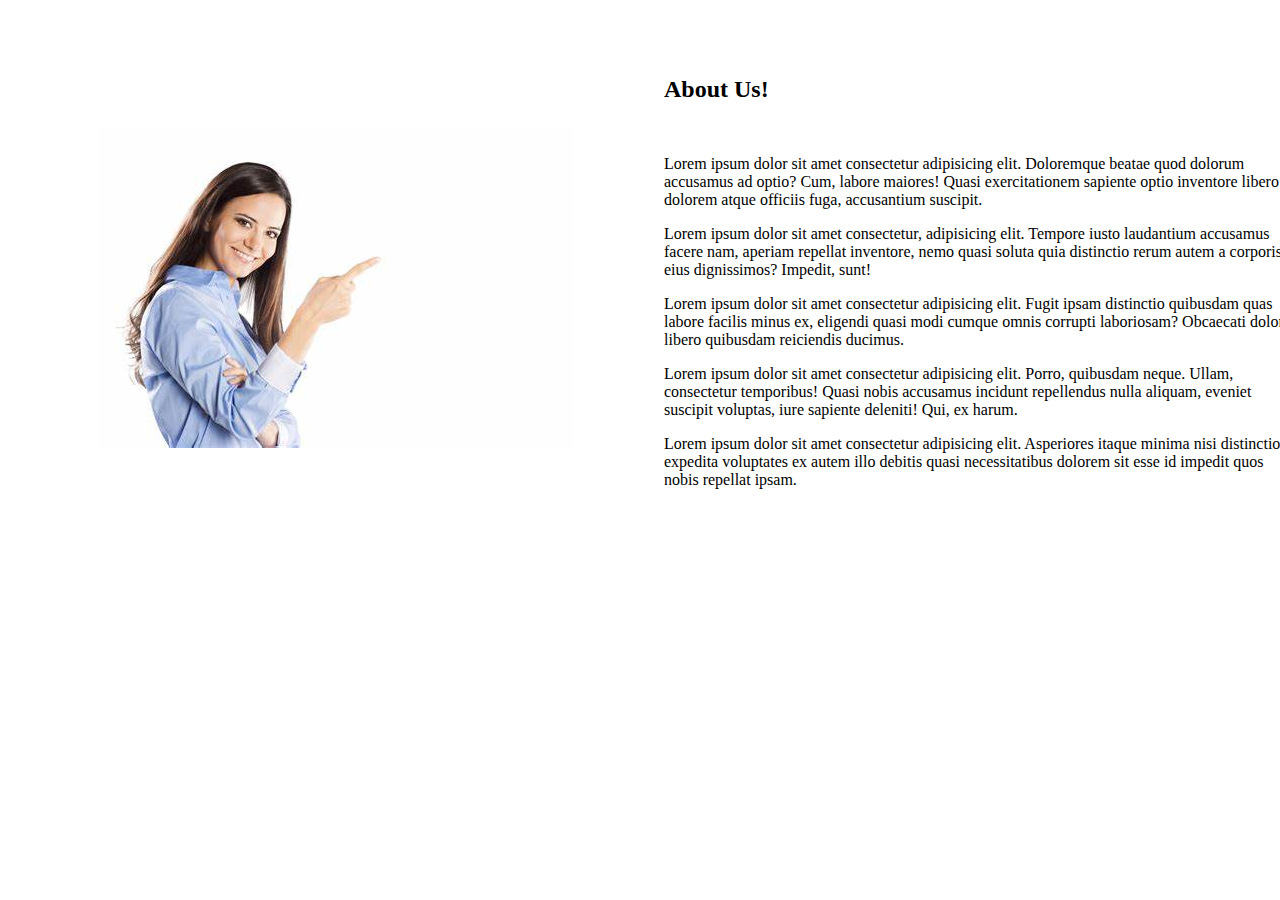
<file: about/index.html>
<!DOCTYPE html>
<html lang="en">
<head>
    <meta charset="UTF-8">
    <meta name="viewport" content="width=device-width, initial-scale=1.0">
    <title>Document</title>
    <link rel="stylesheet" href="https://cdnjs.cloudflare.com/ajax/libs/font-awesome/6.6.0/css/all.min.css" integrity="sha512-Kc323vGBEqzTmouAECnVceyQqyqdsSiqLQISBL29aUW4U/M7pSPA/gEUZQqv1cwx4OnYxTxve5UMg5GT6L4JJg==" crossorigin="anonymous" referrerpolicy="no-referrer" />
    <link rel="stylesheet" href="style.css">
</head>
<body>
   <section class="about" id="about">
        <div class="container">
            <div class="items">
                <div class="item scroll-t">
                   <div class="image">
                    <img src="point 1.jpg" alt="">
            </div>
          </div> 


          <div class="item scroll-t">
            <h2 class="title">About Us!</h2>
            <div class="desc">
                <p>
                    <i class="fa-solid fa-arrow-right"></i>
                    Lorem ipsum dolor sit amet consectetur adipisicing elit. Doloremque beatae quod dolorum accusamus ad optio? Cum, 
                    labore maiores! Quasi exercitationem sapiente optio inventore libero dolorem atque officiis fuga, accusantium suscipit.
                </p>
                
                <p>
                    <i class="fa-solid fa-arrow-right"></i>
                    Lorem ipsum dolor sit amet consectetur, adipisicing elit. Tempore iusto laudantium accusamus facere nam, aperiam repellat inventore, nemo quasi soluta quia distinctio rerum autem a corporis eius dignissimos? Impedit,
                     sunt!

                </p>

                <p>
                    <i class="fa-solid fa-arrow-right"></i>
                    Lorem ipsum dolor sit amet consectetur adipisicing elit. Fugit ipsam distinctio quibusdam quas labore facilis minus ex, eligendi quasi modi cumque omnis corrupti laboriosam?
                     Obcaecati dolor libero quibusdam reiciendis ducimus.
                </p>

                <p>
                    <i class="fa-solid fa-arrow-right"></i>
                    Lorem ipsum dolor sit amet consectetur adipisicing elit. Porro, quibusdam neque. Ullam, consectetur temporibus! Quasi nobis accusamus incidunt repellendus nulla aliquam, 
                    eveniet suscipit voluptas, iure sapiente deleniti! Qui, ex harum.
                </p>

                <p> <i class="fa-solid fa-arrow-right"></i>
                    Lorem ipsum dolor sit amet consectetur adipisicing elit. Asperiores itaque minima nisi distinctio,
                     expedita voluptates ex autem illo debitis quasi necessitatibus dolorem sit esse id impedit quos nobis repellat ipsam.
                </p>
            </div>
          <section>
</body>
</html>
</file>
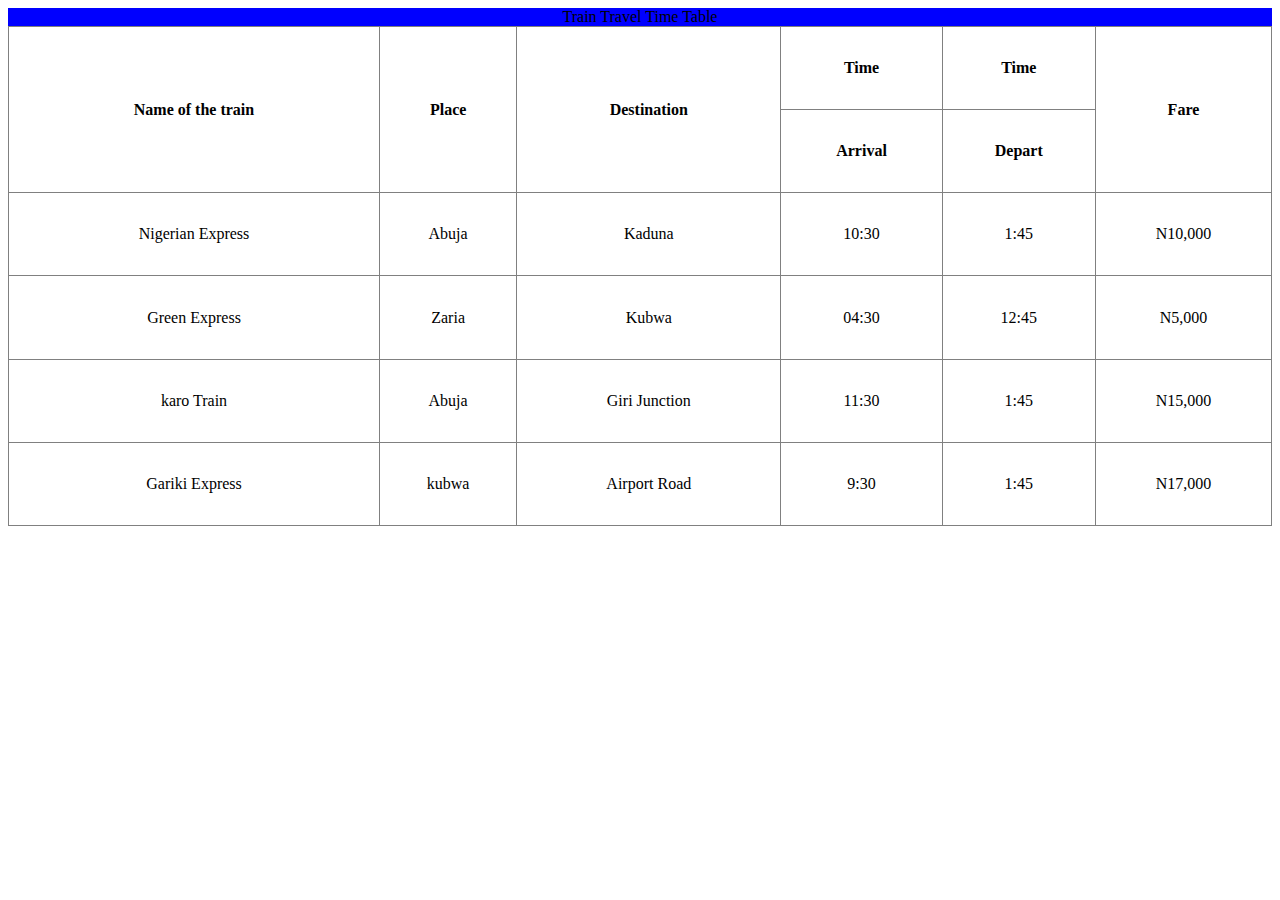
<file: booking timetable/index.html>
<!DOCTYPE html>
<html lang="en">
<head>
    <meta charset="UTF-8">
    <meta name="viewport" content="width=device-width, initial-scale=1.0">
    <title>Document</title>
    <link rel="stylesheet" href="style.css">
</head>
<body>
    <table border="1px" style="border-collapse:collapse;text-align: center;width: 100%;height: 500px;">
        
    <caption>Train Travel Time Table</caption>
<tr>
        <th rowspan="2">Name of the train</th>
        <th rowspan="2">Place</th>
        <th rowspan="2">Destination</th>
        <th rowspan="1" >Time</th>
        <th rowspan="">Time</th>
        <th rowspan="2">Fare</th>
        </tr>

        <tr>
            <th>Arrival</th>
            <th>Depart</th>
        </tr>

      <tr>
        <td cellpadding="4px";>Nigerian Express</td>
        <td>Abuja</td>
        <td>Kaduna</td>
        <td>10:30</td>
        <td>1:45</td>
        <td>N10,000</td>
      </tr>

      <tr>
        <td>Green Express</td>
        <td>Zaria</td>
        <td>Kubwa</td>
        <td>04:30</td>
        <td>12:45</td>
        <td>N5,000</td>
      </tr>

      <tr>
        <td>karo Train</td>
        <td>Abuja</td>
        <td>Giri Junction</td>
        <td>11:30</td>
        <td>1:45</td>
        <td>N15,000</td>
      </tr>

      <tr>
        <td>Gariki Express</td>
        <td>kubwa</td>
        <td>Airport Road</td>
        <td>9:30</td>
        <td>1:45</td>
        <td>N17,000</td>
      </tr>
    </table> 
</body>
</html>
</file>
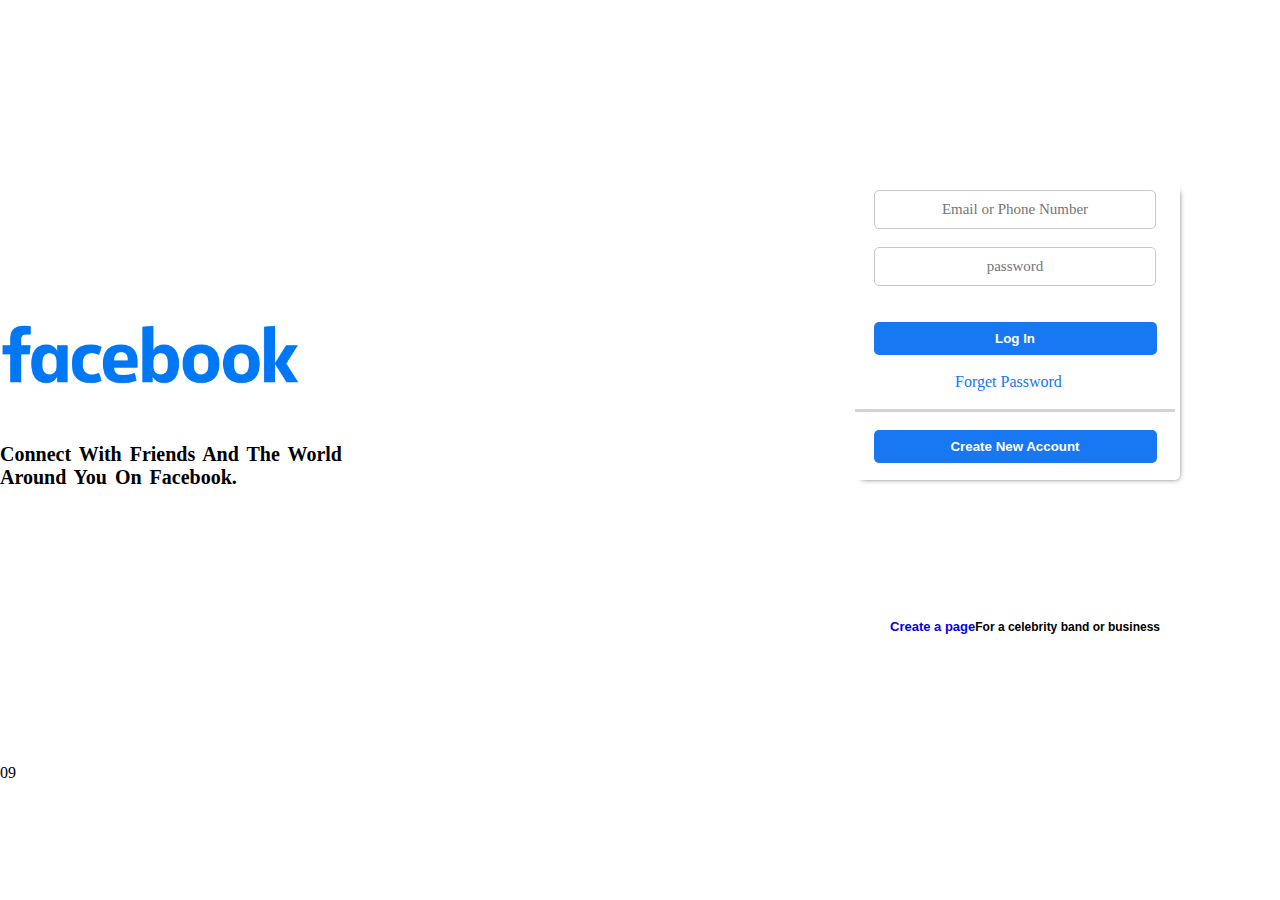
<file: Facebook setup/index.html>
<!DOCTYPE html>
<html lang="en">
<head>
    <meta charset="UTF-8">
    <meta name="viewport" content="width=device-width, initial-scale=1.0">
    <title>Document</title>
</head>
<body>
    
    <link rel="stylesheet" href="style.css">
    <form action="">
        <input type="text" placeholder="Email or Phone Number"> <br>
    <input type="password" placeholder="password"> <br>
</br>
    <button type="submit">Log In</button> <br>
    <a href="" class="f-pws">Forget Password</a> <br>
    <div class="line"></div><br>
    <button>Create New Account</button>
</form>


<div class="f-container">
    <img src="images/Facebook-Logo-2019.png" alt="facebook">
    <p>Connect With Friends And The World Around You On Facebook.</p>
</div>

<div class="sub-link">
    <h3><a href="#">Create a page</a>For a celebrity band or business
    </h3>

</div>
</body>09  
</html>
</file>
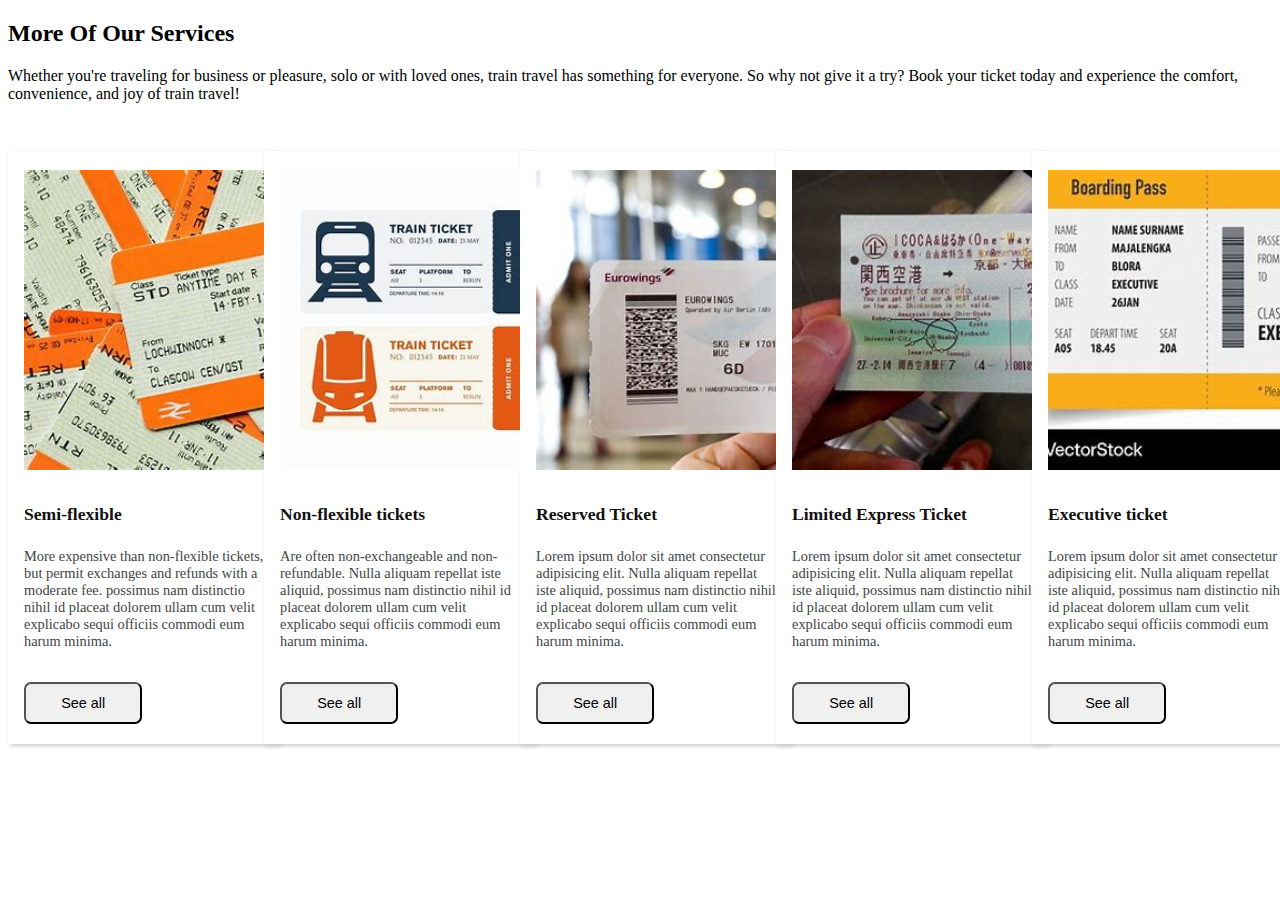
<file: services/index.html>
<!DOCTYPE html>
<html lang="en">
<head>
    <meta charset="UTF-8">
    <meta name="viewport" content="width=device-width, initial-scale=1.0">
    <title>Document</title>
    <link rel="stylesheet" href="style.css">
</head>
<body>
    <section class="services" id="services">
        <div class="container">
            <div class="heading">
                <h2 class="title scroll-b">
                    More Of Our Services
                </h2>
                <p class="desc scroll-t">
                    <i class="fa-solid fa-arrow-right"></i>
                    Whether you're traveling for business or pleasure, solo or with loved ones, 
                    train travel has something for everyone. So why not give it a try? Book your ticket today and experience the comfort, convenience, and joy of train travel!

                </p>
            </div>
            <div class="items">
                <div class="item ">
                   <div class="image">
                    <img src="semi flexible.jpg" alt="">
            </div>
    
               
            <div class="details">
                <h3 class="title">Semi-flexible </h3>
                <p>
                    More expensive than non-flexible tickets, but permit exchanges and refunds with a moderate fee.
                    possimus nam distinctio nihil id placeat dolorem ullam cum velit explicabo sequi officiis commodi eum harum minima.
                </p>
                <button class="btn">See all</button>
            </div>
        </div>
            <div class="item">
                <div class="image">
                 <img src="non flexible.jpg" alt="">
         </div>
         <div class="details">
             <h3 class="title">Non-flexible tickets </h3>
             <p>
                Are often non-exchangeable and non-refundable. Nulla aliquam repellat iste aliquid, 
                 possimus nam distinctio nihil id placeat dolorem ullam cum velit explicabo sequi officiis commodi eum harum minima.
             </p>
             <button class="btn">See all</button>
         </div>
     </div> 
    
                <div class="item">
                <div class="image">
                    <img src="reserved 3.jpg" alt="">
                </div>
                <div class="details">
                <h3 class="title">Reserved Ticket</h3>
                <p>
                    Lorem ipsum dolor sit amet consectetur adipisicing elit. Nulla aliquam repellat iste aliquid, 
                    possimus nam distinctio nihil id placeat dolorem ullam cum velit explicabo sequi officiis commodi eum harum minima.
                </p>
                <button class="btn">See all</button>
                </div>
            </div> 
    
            <div class="item ">
            <div class="image">
                <img src="limited ticket 3.jpg" alt="">
            </div>
            <div class="details">
            <h3 class="title">Limited Express Ticket</h3>
            <p>
                Lorem ipsum dolor sit amet consectetur adipisicing elit. Nulla aliquam repellat iste aliquid, 
                possimus nam distinctio nihil id placeat dolorem ullam cum velit explicabo sequi officiis commodi eum harum minima.
            </p>
            <button class="btn">See all</button>
            </div>
                </div> 

                
                <div class="item ">
                    <div class="image">
                     <img src="executive ticket.jpg" alt="">
             </div>
             <div class="details">
                 <h3 class="title">Executive ticket</h3>
                 <p>
                     Lorem ipsum dolor sit amet consectetur adipisicing elit. Nulla aliquam repellat iste aliquid, 
                     possimus nam distinctio nihil id placeat dolorem ullam cum velit explicabo sequi officiis commodi eum harum minima.
                 </p>
                 <button class="btn">See all</button>
             </div>
         </div> 
        
        
             
         </div>
    </div>
    </section>
</body>
</html>
</file>
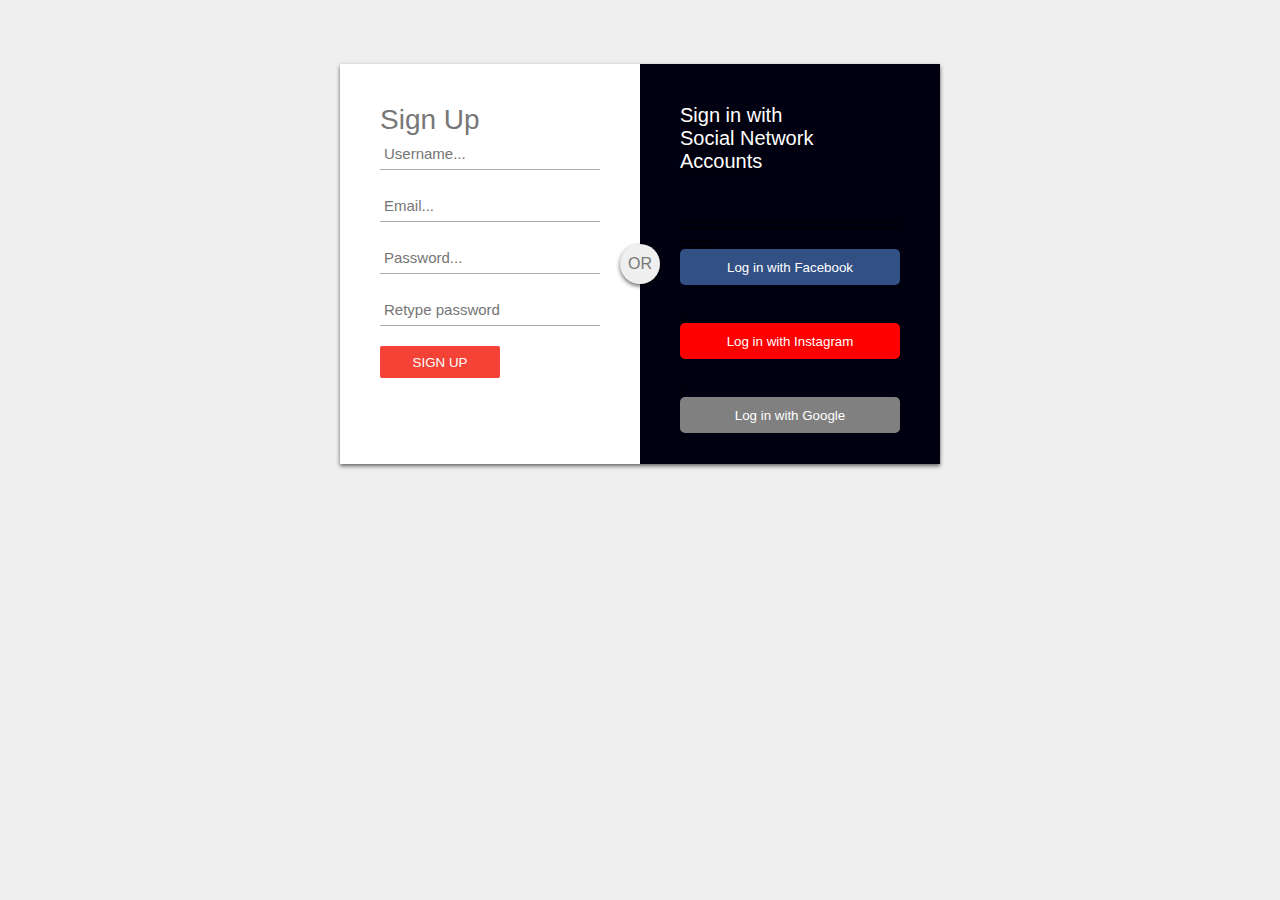
<file: signup form/index.html>
<!DOCTYPE html>
<html lang="en">
<head>
    <meta charset="UTF-8">
    <meta name="viewport" content="width= , initial-scale=1.0">
    <title>Document</title>
    <link rel="stylesheet" href="style.css">
    <link rel="stylesheet" href="https://cdnjs.cloudflare.com/ajax/libs/font-awesome/6.6.0/css/all.min.css" integrity="sha512-Kc323vGBEqzTmouAECnVceyQqyqdsSiqLQISBL29aUW4U/M7pSPA/gEUZQqv1cwx4OnYxTxve5UMg5GT6L4JJg==" crossorigin="anonymous" referrerpolicy="no-referrer" />
</head>
<body>
    <div id="login-box">
        <div class="left-box">
            <h1>Sign Up</h1>
            <input type="text" name="username" placeholder="Username...">
            <input type="email" name="email" placeholder="Email...">
            <input type="password" name="password" placeholder="Password...">
            <input type="password" name="password2" placeholder="Retype password">
            <input type="submit" name="signup-button" value="Sign Up">
        </div>
        <div class="right-box">
            <span class="signinwith">Sign in with <br/>Social Network Accounts </span>
            <a href="Facebook setup/index.html">------------------------------------------------</a>
            <button link="Facebook setup/index.html" class="social facebook">Log in with Facebook</button>
            <a href="#">-</a>
            <button class="social twitter">Log in with Instagram</button>
            <a href="google signUp/index.html">-</a>
            <button class="social google">Log in with Google</button>

      

        </div>
        <div class="or">OR</div>
    </div>
</body>
</html>
</file>
<file: about/style.css>
section .heading .desc{
    width: 100%;
    max-width: 500px;
    font-size: 1rem;
    line-height: 1.8rem;
    color: rgb(32, 26, 26);
    
}

section .container{
    width: 100%;
    max-width: 1400px;
    margin: 0 auto;
    padding: 1rem;
}

.about .items{
    width: 100%;
    display: grid;
    align-items: center;
    grid-template-columns: repeat(auto-fit, minmax(130px, 1fr));
    gap: 1rem;
    padding: 2rem 0rem;

}

.about .items .item{
   width: 100%;
   display: flex;
   flex-direction: column;
   gap: 1rem;
   overflow: hidden;
}


.about .items .item .image{
    width: 100%;
    display: flex;
    flex-direction: column;
    justify-content: center;
    align-items: center;
    overflow: hidden;
}
</file>
<file: booking timetable/style.css>
caption{
    background: blue
    
}
</file>
<file: Facebook setup/style.css>
*{
    margin: 0;
    padding: 0;
    text-decoration: none;
    outline: none;
}

body{
    width: 100%;
    background-color: #f0f0f0;
    background: none;

}
form{
    background-color: #fff;
    position: absolute;
    width: 320px;
    height: 270px;
    padding: 10px 5px 20px 5px;
    margin: -10vh 850px;
    border-radius: 5px;
    box-shadow: 5px 5px 6px -7px;

}

input[type='text'], input[type='password']{
    display: block;
    background-color: #fff;
    margin: auto;
    border: 1.5px solid rgb(200, 200, 200);
    width: 200px;
    padding: 10px 40px;
     border-radius: 5px;
     text-align: center;
     color: black;
     font-family: 'sagoe uI';
     font-size: 15PX;


}

button{
    border: none;
    height: 33px;
    background-color: #1877f2;
    color: white;
    margin: auto;
    width: 283px;
    display: block;
    border-radius: 5px;
    padding: 10px o;
    font-weight: bold;
    cursor: pointer;
}

.f-pws{
    display: block;
    width: 200px;
    margin: auto;
    color: #1877f2;
    padding-left: 80px;
    font-family: 'sagoe uI';
    font-weight: 400;
}

.line{
    border-top: 3px solid #222;
    opacity: 0.2;
}
.btn2{
    width: 170px;
    height: 40px;
    font-size: 14px;
    background-color: #42b72a;
    text-align: center;
}

.sub-link h3{
    width: 270px;
    position:relative;
    color: black;
    font-family: 'sagoe uI',Arial;
    padding: 130px 890px;
    font-size: 12px;
    font-weight: 600;
}
.sub-link h3 a{
    font-weight: bold;
    font-size: 13px;
}

.f-container{
    width: 350px;
    margin-right: 300px;
    margin-top: 30vh;
    font-family: 'sagoe uI',Roboto, "san Francisco";
}

.f-container img{
    width: 300px;
}

p{
    font-size: 20px;
    font-weight: 600;
    word-spacing: 3px;
}
</file>
<file: services/style.css>
.services {
    background-color: #ffffff77;

}

.services .items{
    width: 100%;
    display: grid;
    align-items: center;
    grid-template-columns: repeat(auto-fit, minmax(130px, 1fr));
    gap: 1rem;
    padding: 2rem 0rem;
}

.services .items .item{
    width: 100%;
    display: flex;
    flex-direction: column;
    gap: 1rem;
    overflow: hidden;
    padding: 1.2rem 1rem;
    background-color: #fff;
    box-shadow: 2px 2px 4px #ccc;
}


.services .items .item .image{
    width: 100%;
    height: 300px;
    overflow: hidden;

}

.services .items .item .image img{
    width: fit-content;
    min-width: 111%;
    height: 100%;
    object-position: center;
    object-fit: cover;
    transform: scale(1);
    cursor: pointer;
    transition: all 1s;

}

.services .items .item:hover .image img{
    transform: scale(1.2);
   

}

.services .items .item .title{
    font-size: 1.1rem;
    color: 500;
    color: #111;

}

.services .items .item p {
    font-size: 0.9rem;
    font-weight: 400;
    color: #444;
    padding: 0.35rem 0rem;

}


.services .items .item .btn{
    font-size: 0.9rem;
    line-height: 0.9rem;
    color: 400;
    color: #000;
    background-color: #f0f0f0;
    border-radius: 7px;
    padding: 0.76rem 2.2rem;
    margin-top: 0.75rem;
    cursor: pointer;
    transition: all 1s;

}


.services .items .item .btn:hover{
    color: #fff;
    background-color: #000;
   
}
</file>
<file: signup form/style.css>
body{
    margin: 0;
    padding: 0;
    background-color: #efefef;
    font-size: 16px;
    color: #777;
    font-family: sans-serif;
    font-weight: 300;
   

}



#login-box{
    position: relative;
    margin: 5% auto;
    height: 400px;
    width: 600px;
    background: #fff;
    box-shadow: 0 2px 4px rgba(0, 0, 0, 0.6);
}

.left-box{
    position: absolute;
    top: 0;
    left: 0;
    box-sizing: border-box;
    padding: 40px;
    width: 300px;
    height: 400px;

}

h1 {
    margin: 0 0 2px 0;
    font-weight: 300;
    font-size: 28px;

}

input[type="type"],
input[type="password"],
input[type="text"],
input[type="email"]

{
    display: block;
    box-sizing: border-box;
    margin-bottom: 20px;
    padding: 4px;
    width: 220px;
    height: 32px;
    border: none;
    outline: none;
    border-bottom: 1px solid #aaa;
    font-family: sans-serif;
    font-weight: 400;
    font-size: 15px;
    transition: 0.2s ease;
}


input[type="submit"]
{
    margin-bottom: 28px;
    width: 120px;
    height: 32px;
    background: #f44336;
    border: none;
    border-radius: 2px;
    color: #fff;
    font-family: sans-serif;
    font-weight: 500;
    text-transform: uppercase;
    transition: 0.2s ease;
    cursor: pointer;

}


input[type="submit"]:hover,
input[type="submit"]:focus
{
    background: #ff5722;
    transition: 0.2s ease;
}

.right-box{
    position: absolute;
    top: 0;
    right: 0;
    box-sizing: border-box;
    padding: 40px;
    width: 300px;
    height: 400px;
    background-color: #001;
    background-size: cover;

}

.or 
{
    position: absolute;
    top: 180px;
    left: 280px;
    width: 40px;
    height: 40px;
    background: #efefef;
    border-radius: 50%;
    box-shadow: 0 2px 4px rgba(0, 0, 0, 0.6);
    line-height: 40px;
    text-align: center;
}

.right-box .signinwith{
    display: block;
    margin-bottom: 40px;
    font-size: 20px;
    color: #fff;
    text-align: left;
    text-shadow: 0 2px 4px rgba(0, 0, 0, 0.6);
}

button.social
{
    margin-bottom: 20px;
    width: 220px;
    height: 36px;
    border: none;
    border-radius: 5px;
    color: #fff;
    font-family: sans-serif;
    font-weight: 500;
    transition: 0.2s ease;
    cursor: pointer;
}


.facebook
{
    background: #325083;
}
.facebook:hover{
    background:  linear-gradient(#000, #325083);
}

.twitter
{
    background: red;
}
.twitter:hover{
    background: linear-gradient(#000, orangered);
}
.google
{
    background: grey;
    
}
.google:hover{
    background: linear-gradient(#000,  #fff);
}
 
.right-box a{
    color: #000;
}
</file>
